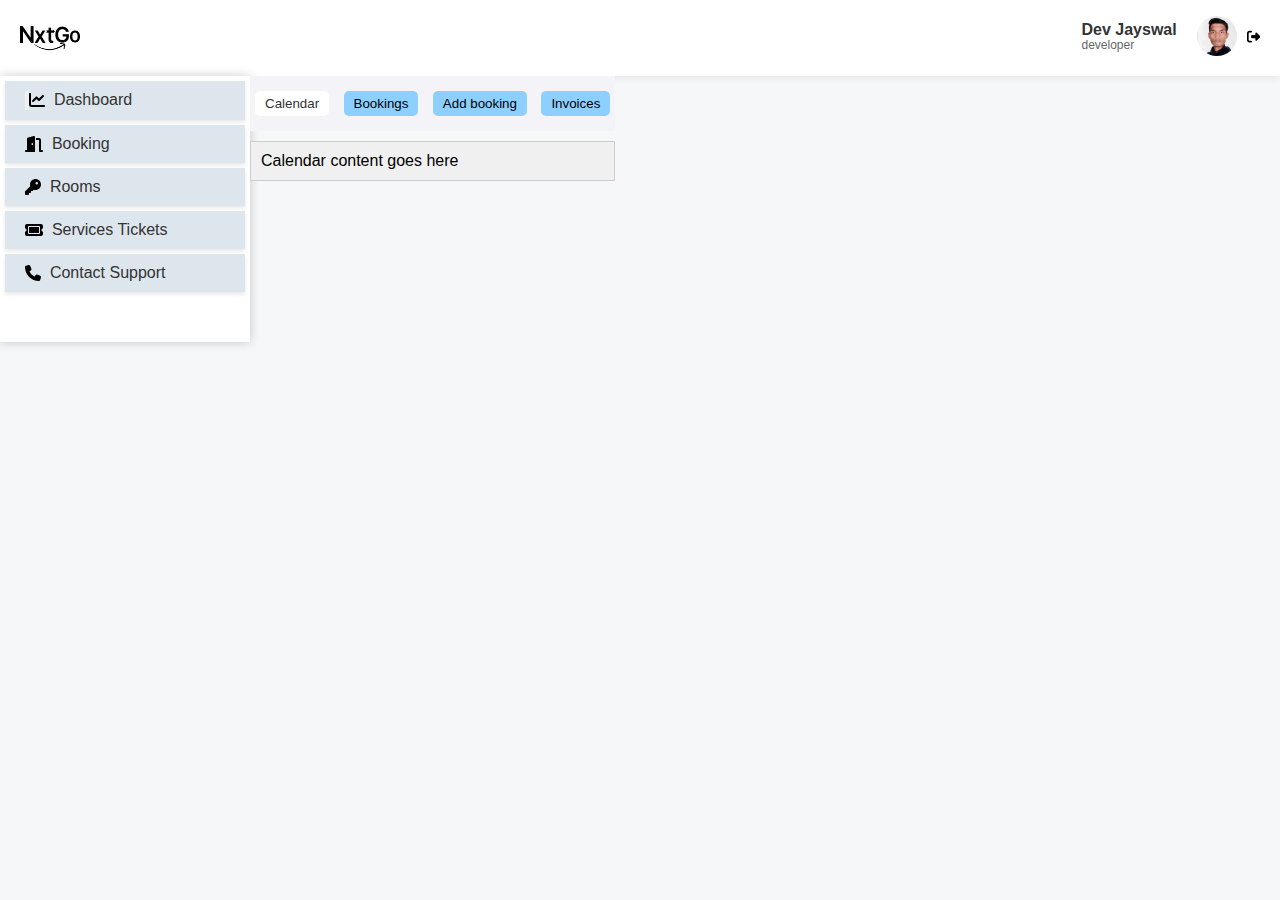
<file: panel_nextgo/panel_booking.html>
<!DOCTYPE html>
<html lang="en">
<head>
    <meta charset="UTF-8">
    <meta name="viewport" content="width=device-width, initial-scale=1.0">
    <title>Nextgo Panel</title>
    <link rel="stylesheet" href="./style/panel_booking.css">
</head>
<body>
      <!---this is for navbar-->
      <div class="navbar">
        <div class="left">
            <img src="./assets/Group 15621.png" alt="Logo" >
        </div>
        <div class="right">
            
            <div class="date-time">
                <span id="current-date"></span>
                <span id="current-time"></span>
            </div>
            <div class="user-info" style="line-height: 90%;">
                <span class="profile-name">Dev Jayswal</span>
                <br>
                <span class="profile-role">developer</span>
            </div>
            <div class="profile">
                <img src="./assets/1679103001088.jpeg" alt="Profile Picture">
            </div>

            <button class="logout-button">
                <svg xmlns="http://www.w3.org/2000/svg" height="1em" viewBox="0 0 512 512"><path d="M377.9 105.9L500.7 228.7c7.2 7.2 11.3 17.1 11.3 27.3s-4.1 20.1-11.3 27.3L377.9 406.1c-6.4 6.4-15 9.9-24 9.9c-18.7 0-33.9-15.2-33.9-33.9l0-62.1-128 0c-17.7 0-32-14.3-32-32l0-64c0-17.7 14.3-32 32-32l128 0 0-62.1c0-18.7 15.2-33.9 33.9-33.9c9 0 17.6 3.6 24 9.9zM160 96L96 96c-17.7 0-32 14.3-32 32l0 256c0 17.7 14.3 32 32 32l64 0c17.7 0 32 14.3 32 32s-14.3 32-32 32l-64 0c-53 0-96-43-96-96L0 128C0 75 43 32 96 32l64 0c17.7 0 32 14.3 32 32s-14.3 32-32 32z"/></svg>
            </button>
        </div>
    </div>

     

    <div class ="dashrow">
        
        <!---This is for left panel menu-->
        <div class="left-panel">
            <ul class="menu">
                <li class="Menu_items">
                    <a href="panel_dashboard.html">
                        <input class="but" type="button">
                        <svg xmlns="http://www.w3.org/2000/svg" height="1em" viewBox="0 0 512 512"> <path d="M64 64c0-17.7-14.3-32-32-32S0 46.3 0 64V400c0 44.2 35.8 80 80 80H480c17.7 0 32-14.3 32-32s-14.3-32-32-32H80c-8.8 0-16-7.2-16-16V64zm406.6 86.6c12.5-12.5 12.5-32.8 0-45.3s-32.8-12.5-45.3 0L320 210.7l-57.4-57.4c-12.5-12.5-32.8-12.5-45.3 0l-112 112c-12.5 12.5-12.5 32.8 0 45.3s32.8 12.5 45.3 0L240 221.3l57.4 57.4c12.5 12.5 32.8 12.5 45.3 0l128-128z"/></svg>
                        &nbsp Dashboard
                    </a>
                </li>
                <li class="Menu_items">
                    <a href="panel_booking.html">
                        <svg xmlns="http://www.w3.org/2000/svg" height="1em" viewBox="0 0 576 512"> <path d="M320 32c0-9.9-4.5-19.2-12.3-25.2S289.8-1.4 280.2 1l-179.9 45C79 51.3 64 70.5 64 92.5V448H32c-17.7 0-32 14.3-32 32s14.3 32 32 32H96 288h32V480 32zM256 256c0 17.7-10.7 32-24 32s-24-14.3-24-32s10.7-32 24-32s24 14.3 24 32zm96-128h96V480c0 17.7 14.3 32 32 32h64c17.7 0 32-14.3 32-32s-14.3-32-32-32H512V128c0-35.3-28.7-64-64-64H352v64z"/></svg>
                        &nbsp Booking
                    </a>
                </li>
                <li class="Menu_items">
                    <a href="panel_rooms.html">
                        <svg xmlns="http://www.w3.org/2000/svg" height="1em" viewBox="0 0 512 512"> <path d="M336 352c97.2 0 176-78.8 176-176S433.2 0 336 0S160 78.8 160 176c0 18.7 2.9 36.8 8.3 53.7L7 391c-4.5 4.5-7 10.6-7 17v80c0 13.3 10.7 24 24 24h80c13.3 0 24-10.7 24-24V448h40c13.3 0 24-10.7 24-24V384h40c6.4 0 12.5-2.5 17-7l33.3-33.3c16.9 5.4 35 8.3 53.7 8.3zM376 96a40 40 0 1 1 0 80 40 40 0 1 1 0-80z"/></svg>
                        &nbsp Rooms 
                    </a>
                </li>
                <li class="Menu_items">
                    <a href="panel_service_ticket.html">
                         <svg xmlns="http://www.w3.org/2000/svg" height="1em" viewBox="0 0 576 512"> <path d="M64 64C28.7 64 0 92.7 0 128v64c0 8.8 7.4 15.7 15.7 18.6C34.5 217.1 48 235 48 256s-13.5 38.9-32.3 45.4C7.4 304.3 0 311.2 0 320v64c0 35.3 28.7 64 64 64H512c35.3 0 64-28.7 64-64V320c0-8.8-7.4-15.7-15.7-18.6C541.5 294.9 528 277 528 256s13.5-38.9 32.3-45.4c8.3-2.9 15.7-9.8 15.7-18.6V128c0-35.3-28.7-64-64-64H64zm64 112l0 160c0 8.8 7.2 16 16 16H432c8.8 0 16-7.2 16-16V176c0-8.8-7.2-16-16-16H144c-8.8 0-16 7.2-16 16zM96 160c0-17.7 14.3-32 32-32H448c17.7 0 32 14.3 32 32V352c0 17.7-14.3 32-32 32H128c-17.7 0-32-14.3-32-32V160z"/></svg>
                         &nbsp Services Tickets
                    </a>
                </li>
                <li class="Menu_items">
                    <a href="panel_contact_support.html">
                         <svg xmlns="http://www.w3.org/2000/svg" height="1em" viewBox="0 0 512 512"> <path d="M164.9 24.6c-7.7-18.6-28-28.5-47.4-23.2l-88 24C12.1 30.2 0 46 0 64C0 311.4 200.6 512 448 512c18 0 33.8-12.1 38.6-29.5l24-88c5.3-19.4-4.6-39.7-23.2-47.4l-96-40c-16.3-6.8-35.2-2.1-46.3 11.6L304.7 368C234.3 334.7 177.3 277.7 144 207.3L193.3 167c13.7-11.2 18.4-30 11.6-46.3l-40-96z"/></svg>
                         &nbsp Contact Support
                    </a>
                </li>
            </ul>
        </div>
        <!---This is for right panel menu-->
        <div>
            <div id="abovepanel">
                <ul>
                    <button class="tab-button active" >Calendar</button>
                    <button class="tab-button">Bookings</button>
                    <button class="tab-button" >Add booking</button>
                    <button class="tab-button">Invoices</button>
                </ul>
            </div>
            
            <div id="content">
                <div class="tab-content active" data-tab="Calendar">
                    Calendar content goes here
                </div>
                <div class="tab-content" data-tab="Bookings">
                   <div>
                    <div id = subtabbutton>
                        <button class="subtab-button active">details</button>
                        <button class = "subtab-button">client</button>
                    </div>
                    <div id = "subcontent">
                        <div class="subtab-content active" data-tab="details">
                            details content under booking section
                        </div>
    
                        <div class="subtab-content" data-tab="client">
                            client content under booking section
                        </div>
                    </div>
                   </div>

                </div>
                <div class="tab-content" data-tab="Add booking">
                    Add booking content goes here
                </div>
                <div class="tab-content" data-tab="Invoices">
                    Invoices content goes here
                </div>
            </div>


            
        </div>
        
    </div>
    

<script src="./js/panel_booking.js"></script>
</body>
</html>
</file>
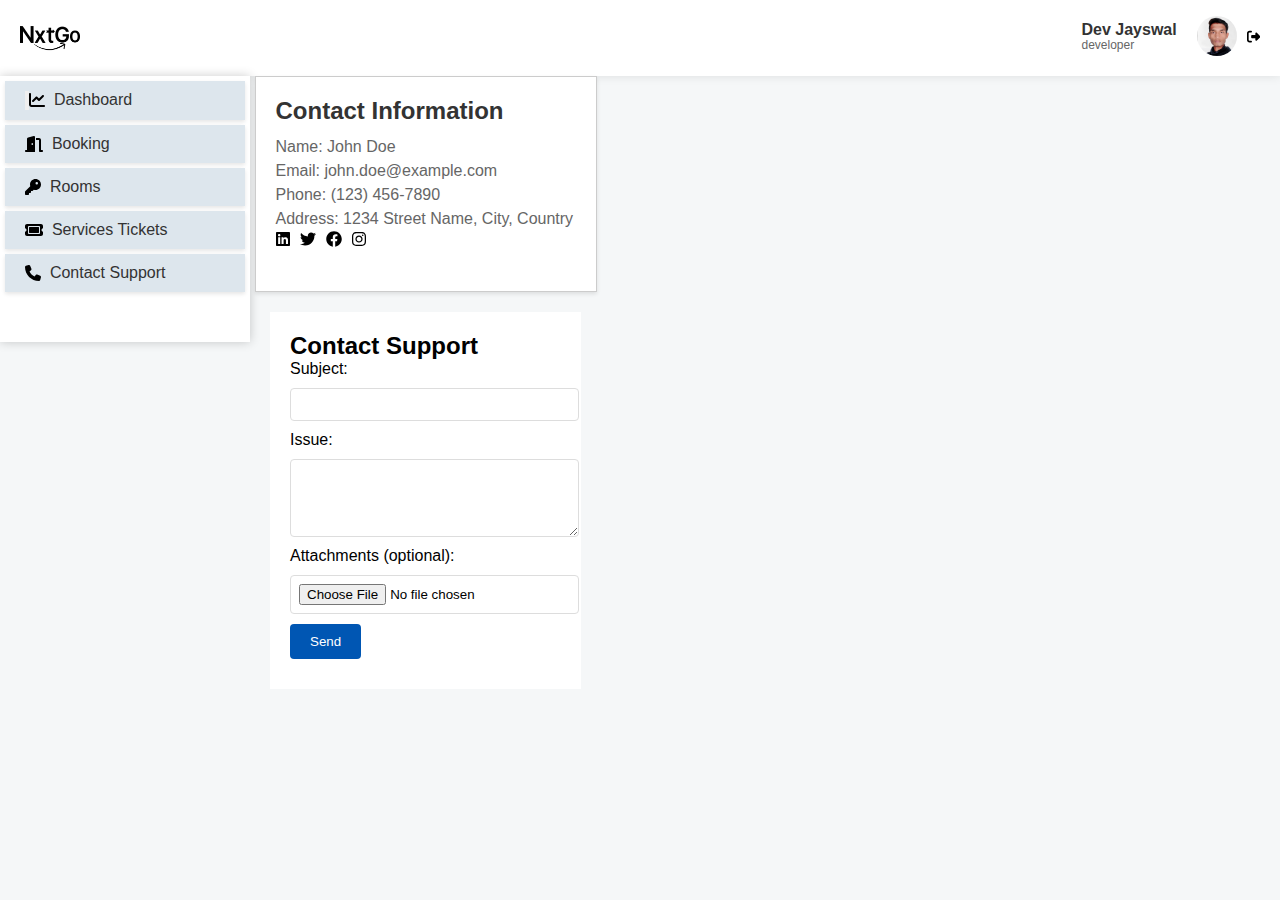
<file: panel_nextgo/panel_contact_support.html>
<!DOCTYPE html>
<html lang="en">
<head>
    <meta charset="UTF-8">
    <meta name="viewport" content="width=device-width, initial-scale=1.0">
    <title>Nextgo Panel</title>
    <link rel="stylesheet" href="./style/panel_contact_support.css">
</head>
<body>
      <!---this is for navbar-->
      <div class="navbar">
        <div class="left">
            <img src="./assets/Group 15621.png" alt="Logo" >
        </div>
        <div class="right">
            
            <div class="date-time">
                <span id="current-date"></span>
                <span id="current-time"></span>
            </div>
            <div class="user-info" style="line-height: 90%;">
                <span class="profile-name">Dev Jayswal</span>
                <br>
                <span class="profile-role">developer</span>
            </div>
            <div class="profile">
                <img src="./assets/1679103001088.jpeg" alt="Profile Picture">
            </div>

            <button class="logout-button">
                <svg xmlns="http://www.w3.org/2000/svg" height="1em" viewBox="0 0 512 512"><path d="M377.9 105.9L500.7 228.7c7.2 7.2 11.3 17.1 11.3 27.3s-4.1 20.1-11.3 27.3L377.9 406.1c-6.4 6.4-15 9.9-24 9.9c-18.7 0-33.9-15.2-33.9-33.9l0-62.1-128 0c-17.7 0-32-14.3-32-32l0-64c0-17.7 14.3-32 32-32l128 0 0-62.1c0-18.7 15.2-33.9 33.9-33.9c9 0 17.6 3.6 24 9.9zM160 96L96 96c-17.7 0-32 14.3-32 32l0 256c0 17.7 14.3 32 32 32l64 0c17.7 0 32 14.3 32 32s-14.3 32-32 32l-64 0c-53 0-96-43-96-96L0 128C0 75 43 32 96 32l64 0c17.7 0 32 14.3 32 32s-14.3 32-32 32z"/></svg>
            </button>
        </div>
        </div>

     

    <div class ="dashrow">
        
        <!---This is for left panel menu-->
        <div class="left-panel">
            <ul class="menu">
                <li class="Menu_items">
                    <a href="panel_dashboard.html">
                        <input class="but" type="button">
                        <svg xmlns="http://www.w3.org/2000/svg" height="1em" viewBox="0 0 512 512"> <path d="M64 64c0-17.7-14.3-32-32-32S0 46.3 0 64V400c0 44.2 35.8 80 80 80H480c17.7 0 32-14.3 32-32s-14.3-32-32-32H80c-8.8 0-16-7.2-16-16V64zm406.6 86.6c12.5-12.5 12.5-32.8 0-45.3s-32.8-12.5-45.3 0L320 210.7l-57.4-57.4c-12.5-12.5-32.8-12.5-45.3 0l-112 112c-12.5 12.5-12.5 32.8 0 45.3s32.8 12.5 45.3 0L240 221.3l57.4 57.4c12.5 12.5 32.8 12.5 45.3 0l128-128z"/></svg>
                        &nbsp Dashboard
                    </a>
                </li>
                <li class="Menu_items">
                    <a href="panel_booking.html">
                        <svg xmlns="http://www.w3.org/2000/svg" height="1em" viewBox="0 0 576 512"> <path d="M320 32c0-9.9-4.5-19.2-12.3-25.2S289.8-1.4 280.2 1l-179.9 45C79 51.3 64 70.5 64 92.5V448H32c-17.7 0-32 14.3-32 32s14.3 32 32 32H96 288h32V480 32zM256 256c0 17.7-10.7 32-24 32s-24-14.3-24-32s10.7-32 24-32s24 14.3 24 32zm96-128h96V480c0 17.7 14.3 32 32 32h64c17.7 0 32-14.3 32-32s-14.3-32-32-32H512V128c0-35.3-28.7-64-64-64H352v64z"/></svg>
                        &nbsp Booking
                    </a>
                </li>
                <li class="Menu_items">
                    <a href="panel_rooms.html">
                        <svg xmlns="http://www.w3.org/2000/svg" height="1em" viewBox="0 0 512 512"> <path d="M336 352c97.2 0 176-78.8 176-176S433.2 0 336 0S160 78.8 160 176c0 18.7 2.9 36.8 8.3 53.7L7 391c-4.5 4.5-7 10.6-7 17v80c0 13.3 10.7 24 24 24h80c13.3 0 24-10.7 24-24V448h40c13.3 0 24-10.7 24-24V384h40c6.4 0 12.5-2.5 17-7l33.3-33.3c16.9 5.4 35 8.3 53.7 8.3zM376 96a40 40 0 1 1 0 80 40 40 0 1 1 0-80z"/></svg>
                        &nbsp Rooms 
                    </a>
                </li>
                <li class="Menu_items">
                    <a href="panel_service_ticket.html">
                         <svg xmlns="http://www.w3.org/2000/svg" height="1em" viewBox="0 0 576 512"> <path d="M64 64C28.7 64 0 92.7 0 128v64c0 8.8 7.4 15.7 15.7 18.6C34.5 217.1 48 235 48 256s-13.5 38.9-32.3 45.4C7.4 304.3 0 311.2 0 320v64c0 35.3 28.7 64 64 64H512c35.3 0 64-28.7 64-64V320c0-8.8-7.4-15.7-15.7-18.6C541.5 294.9 528 277 528 256s13.5-38.9 32.3-45.4c8.3-2.9 15.7-9.8 15.7-18.6V128c0-35.3-28.7-64-64-64H64zm64 112l0 160c0 8.8 7.2 16 16 16H432c8.8 0 16-7.2 16-16V176c0-8.8-7.2-16-16-16H144c-8.8 0-16 7.2-16 16zM96 160c0-17.7 14.3-32 32-32H448c17.7 0 32 14.3 32 32V352c0 17.7-14.3 32-32 32H128c-17.7 0-32-14.3-32-32V160z"/></svg>
                         &nbsp Services Tickets
                    </a>
                </li>
                <li class="Menu_items">
                    <a href="panel_contact_support.html">
                         <svg xmlns="http://www.w3.org/2000/svg" height="1em" viewBox="0 0 512 512"> <path d="M164.9 24.6c-7.7-18.6-28-28.5-47.4-23.2l-88 24C12.1 30.2 0 46 0 64C0 311.4 200.6 512 448 512c18 0 33.8-12.1 38.6-29.5l24-88c5.3-19.4-4.6-39.7-23.2-47.4l-96-40c-16.3-6.8-35.2-2.1-46.3 11.6L304.7 368C234.3 334.7 177.3 277.7 144 207.3L193.3 167c13.7-11.2 18.4-30 11.6-46.3l-40-96z"/></svg>
                         &nbsp Contact Support
                    </a>
                </li>
            </ul>
        </div>

        <div>
            <div class="contact-information-box">
                <h2>Contact Information</h2>
                <p>Name: John Doe</p>
                <p>Email: john.doe@example.com</p>
                <p>Phone: (123) 456-7890</p>
                <p>Address: 1234 Street Name, City, Country</p>
             
                <!-- Add more contact fields as needed -->
                <div class="social-media-icons">
                    <a href="your_facebook_profile_url" target="_blank"><svg xmlns="http://www.w3.org/2000/svg" height="1em" viewBox="0 0 448 512"><!--! Font Awesome Free 6.4.2 by @fontawesome - https://fontawesome.com License - https://fontawesome.com/license (Commercial License) Copyright 2023 Fonticons, Inc. --><path d="M416 32H31.9C14.3 32 0 46.5 0 64.3v383.4C0 465.5 14.3 480 31.9 480H416c17.6 0 32-14.5 32-32.3V64.3c0-17.8-14.4-32.3-32-32.3zM135.4 416H69V202.2h66.5V416zm-33.2-243c-21.3 0-38.5-17.3-38.5-38.5S80.9 96 102.2 96c21.2 0 38.5 17.3 38.5 38.5 0 21.3-17.2 38.5-38.5 38.5zm282.1 243h-66.4V312c0-24.8-.5-56.7-34.5-56.7-34.6 0-39.9 27-39.9 54.9V416h-66.4V202.2h63.7v29.2h.9c8.9-16.8 30.6-34.5 62.9-34.5 67.2 0 79.7 44.3 79.7 101.9V416z"/></svg></a>
                    <a href="your_twitter_profile_url" target="_blank"><svg xmlns="http://www.w3.org/2000/svg" height="1em" viewBox="0 0 512 512"><!--! Font Awesome Free 6.4.2 by @fontawesome - https://fontawesome.com License - https://fontawesome.com/license (Commercial License) Copyright 2023 Fonticons, Inc. --><path d="M459.37 151.716c.325 4.548.325 9.097.325 13.645 0 138.72-105.583 298.558-298.558 298.558-59.452 0-114.68-17.219-161.137-47.106 8.447.974 16.568 1.299 25.34 1.299 49.055 0 94.213-16.568 130.274-44.832-46.132-.975-84.792-31.188-98.112-72.772 6.498.974 12.995 1.624 19.818 1.624 9.421 0 18.843-1.3 27.614-3.573-48.081-9.747-84.143-51.98-84.143-102.985v-1.299c13.969 7.797 30.214 12.67 47.431 13.319-28.264-18.843-46.781-51.005-46.781-87.391 0-19.492 5.197-37.36 14.294-52.954 51.655 63.675 129.3 105.258 216.365 109.807-1.624-7.797-2.599-15.918-2.599-24.04 0-57.828 46.782-104.934 104.934-104.934 30.213 0 57.502 12.67 76.67 33.137 23.715-4.548 46.456-13.32 66.599-25.34-7.798 24.366-24.366 44.833-46.132 57.827 21.117-2.273 41.584-8.122 60.426-16.243-14.292 20.791-32.161 39.308-52.628 54.253z"/></svg></a>
                    <a href="your_linkedin_profile_url" target="_blank"><svg xmlns="http://www.w3.org/2000/svg" height="1em" viewBox="0 0 512 512"><!--! Font Awesome Free 6.4.2 by @fontawesome - https://fontawesome.com License - https://fontawesome.com/license (Commercial License) Copyright 2023 Fonticons, Inc. --><path d="M504 256C504 119 393 8 256 8S8 119 8 256c0 123.78 90.69 226.38 209.25 245V327.69h-63V256h63v-54.64c0-62.15 37-96.48 93.67-96.48 27.14 0 55.52 4.84 55.52 4.84v61h-31.28c-30.8 0-40.41 19.12-40.41 38.73V256h68.78l-11 71.69h-57.78V501C413.31 482.38 504 379.78 504 256z"/></svg></a>
                    <a href="insta_gram_url" taget = "blank"><svg xmlns="http://www.w3.org/2000/svg" height="1em" viewBox="0 0 448 512"><!--! Font Awesome Free 6.4.2 by @fontawesome - https://fontawesome.com License - https://fontawesome.com/license (Commercial License) Copyright 2023 Fonticons, Inc. --><path d="M224.1 141c-63.6 0-114.9 51.3-114.9 114.9s51.3 114.9 114.9 114.9S339 319.5 339 255.9 287.7 141 224.1 141zm0 189.6c-41.1 0-74.7-33.5-74.7-74.7s33.5-74.7 74.7-74.7 74.7 33.5 74.7 74.7-33.6 74.7-74.7 74.7zm146.4-194.3c0 14.9-12 26.8-26.8 26.8-14.9 0-26.8-12-26.8-26.8s12-26.8 26.8-26.8 26.8 12 26.8 26.8zm76.1 27.2c-1.7-35.9-9.9-67.7-36.2-93.9-26.2-26.2-58-34.4-93.9-36.2-37-2.1-147.9-2.1-184.9 0-35.8 1.7-67.6 9.9-93.9 36.1s-34.4 58-36.2 93.9c-2.1 37-2.1 147.9 0 184.9 1.7 35.9 9.9 67.7 36.2 93.9s58 34.4 93.9 36.2c37 2.1 147.9 2.1 184.9 0 35.9-1.7 67.7-9.9 93.9-36.2 26.2-26.2 34.4-58 36.2-93.9 2.1-37 2.1-147.8 0-184.8zM398.8 388c-7.8 19.6-22.9 34.7-42.6 42.6-29.5 11.7-99.5 9-132.1 9s-102.7 2.6-132.1-9c-19.6-7.8-34.7-22.9-42.6-42.6-11.7-29.5-9-99.5-9-132.1s-2.6-102.7 9-132.1c7.8-19.6 22.9-34.7 42.6-42.6 29.5-11.7 99.5-9 132.1-9s102.7-2.6 132.1 9c19.6 7.8 34.7 22.9 42.6 42.6 11.7 29.5 9 99.5 9 132.1s2.7 102.7-9 132.1z"/></svg></a>
                    <!-- Add more social media links as needed -->
                </div>
            </div>
            <!-- Social Media Links -->
           

        <div class="contact-support-form">
            <h2>Contact Support</h2>
            <form action="/submit_support_request" method="post" enctype="multipart/form-data">
                <label for="subject">Subject:</label>
                <input type="text" id="subject" name="subject" required>
    
                <label for="issue">Issue:</label>
                <textarea id="issue" name="issue" rows="4" required></textarea>
    
                <label for="attachments">Attachments (optional):</label>
                <input type="file" id="attachments" name="attachments" accept="image/*">
    
                <button type="submit">Send</button>
            </form>
        </div>
    </div>

    </div>

<script src="./js/panel_contact_support.js"></script>
</body>
</html>
</file>
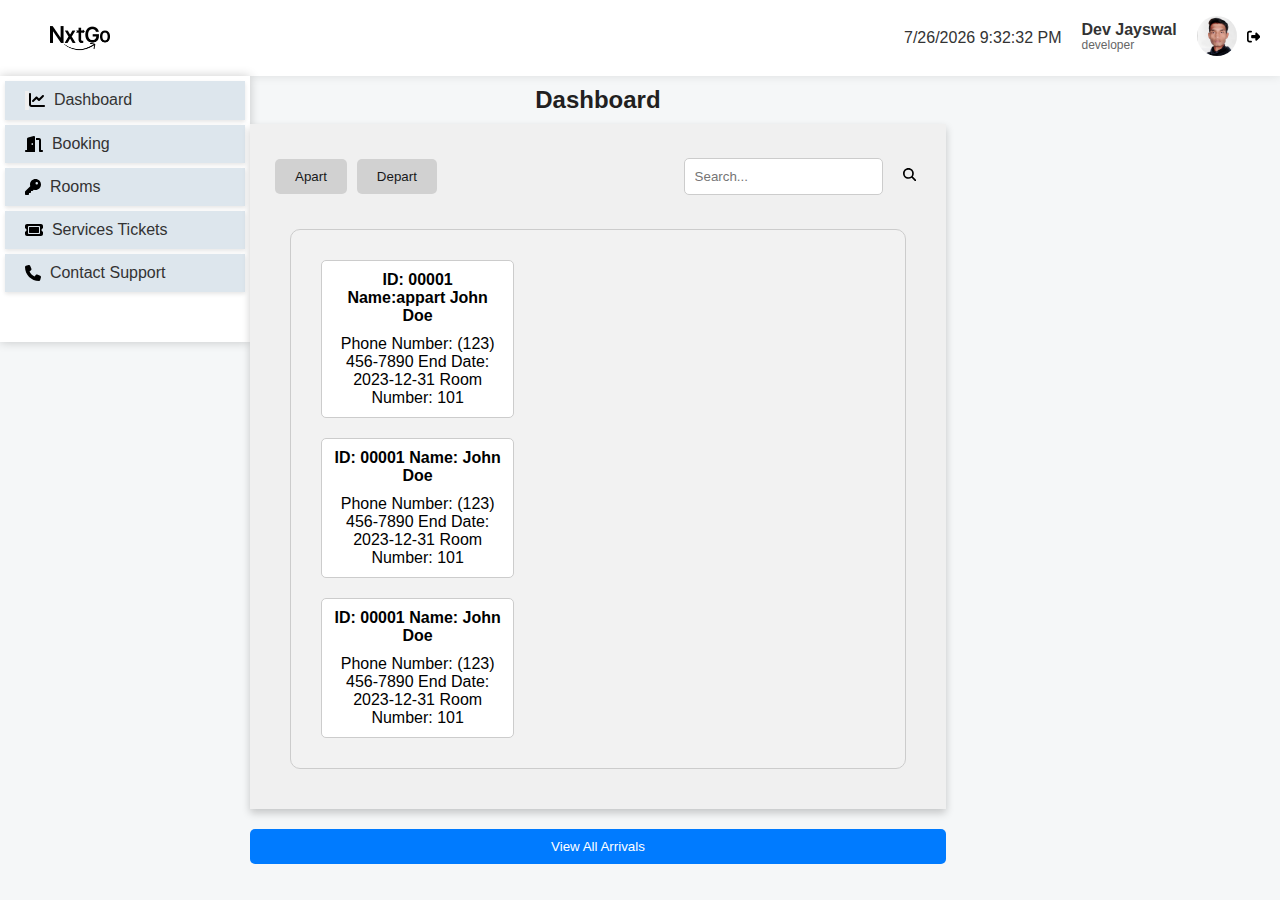
<file: panel_nextgo/panel_dashboard.html>
<!DOCTYPE html>
<html lang="en">
<head>
    <meta charset="UTF-8">
    <meta name="viewport" content="width=device-width, initial-scale=1.0">
    <title>Nextgo Panel</title>
    <link rel="stylesheet" href="./style/panel_dashboard.css">
</head>
<body>
    
          <!---this is for navbar-->
          <div class="navbar">
            <div class="left">
                <img src="./assets/Group 15621.png" alt="Logo" >
            </div>
            <div class="right">
                
                <div class="date-time">
                    <span id="current-date"></span>
                    <span id="current-time"></span>
                </div>
                <div class="user-info" style="line-height: 90%;">
                    <span class="profile-name">Dev Jayswal</span>
                    <br>
                    <span class="profile-role">developer</span>
                </div>
                <div class="profile">
                    <img src="./assets/1679103001088.jpeg" alt="Profile Picture">
                </div>
    
                <button class="logout-button">
                    <svg xmlns="http://www.w3.org/2000/svg" height="1em" viewBox="0 0 512 512"><path d="M377.9 105.9L500.7 228.7c7.2 7.2 11.3 17.1 11.3 27.3s-4.1 20.1-11.3 27.3L377.9 406.1c-6.4 6.4-15 9.9-24 9.9c-18.7 0-33.9-15.2-33.9-33.9l0-62.1-128 0c-17.7 0-32-14.3-32-32l0-64c0-17.7 14.3-32 32-32l128 0 0-62.1c0-18.7 15.2-33.9 33.9-33.9c9 0 17.6 3.6 24 9.9zM160 96L96 96c-17.7 0-32 14.3-32 32l0 256c0 17.7 14.3 32 32 32l64 0c17.7 0 32 14.3 32 32s-14.3 32-32 32l-64 0c-53 0-96-43-96-96L0 128C0 75 43 32 96 32l64 0c17.7 0 32 14.3 32 32s-14.3 32-32 32z"/></svg>
                </button>
            </div>
            </div>

     

    <div class ="dashrow">
        
        <!---This is for left panel menu-->
        <div class="left-panel">
            <ul class="menu">
                <li class="Menu_items">
                    <a href="panel_dashboard.html">
                        <input class="but" type="button">
                        <svg xmlns="http://www.w3.org/2000/svg" height="1em" viewBox="0 0 512 512"> <path d="M64 64c0-17.7-14.3-32-32-32S0 46.3 0 64V400c0 44.2 35.8 80 80 80H480c17.7 0 32-14.3 32-32s-14.3-32-32-32H80c-8.8 0-16-7.2-16-16V64zm406.6 86.6c12.5-12.5 12.5-32.8 0-45.3s-32.8-12.5-45.3 0L320 210.7l-57.4-57.4c-12.5-12.5-32.8-12.5-45.3 0l-112 112c-12.5 12.5-12.5 32.8 0 45.3s32.8 12.5 45.3 0L240 221.3l57.4 57.4c12.5 12.5 32.8 12.5 45.3 0l128-128z"/></svg>
                        &nbsp Dashboard
                    </a>
                </li>
                <li class="Menu_items">
                    <a href="panel_booking.html">
                        <svg xmlns="http://www.w3.org/2000/svg" height="1em" viewBox="0 0 576 512"> <path d="M320 32c0-9.9-4.5-19.2-12.3-25.2S289.8-1.4 280.2 1l-179.9 45C79 51.3 64 70.5 64 92.5V448H32c-17.7 0-32 14.3-32 32s14.3 32 32 32H96 288h32V480 32zM256 256c0 17.7-10.7 32-24 32s-24-14.3-24-32s10.7-32 24-32s24 14.3 24 32zm96-128h96V480c0 17.7 14.3 32 32 32h64c17.7 0 32-14.3 32-32s-14.3-32-32-32H512V128c0-35.3-28.7-64-64-64H352v64z"/></svg>
                        &nbsp Booking
                    </a>
                </li>
                <li class="Menu_items">
                    <a href="panel_rooms.html">
                        <svg xmlns="http://www.w3.org/2000/svg" height="1em" viewBox="0 0 512 512"> <path d="M336 352c97.2 0 176-78.8 176-176S433.2 0 336 0S160 78.8 160 176c0 18.7 2.9 36.8 8.3 53.7L7 391c-4.5 4.5-7 10.6-7 17v80c0 13.3 10.7 24 24 24h80c13.3 0 24-10.7 24-24V448h40c13.3 0 24-10.7 24-24V384h40c6.4 0 12.5-2.5 17-7l33.3-33.3c16.9 5.4 35 8.3 53.7 8.3zM376 96a40 40 0 1 1 0 80 40 40 0 1 1 0-80z"/></svg>
                        &nbsp Rooms 
                    </a>
                </li>
                <li class="Menu_items">
                    <a href="panel_service_ticket.html">
                         <svg xmlns="http://www.w3.org/2000/svg" height="1em" viewBox="0 0 576 512"> <path d="M64 64C28.7 64 0 92.7 0 128v64c0 8.8 7.4 15.7 15.7 18.6C34.5 217.1 48 235 48 256s-13.5 38.9-32.3 45.4C7.4 304.3 0 311.2 0 320v64c0 35.3 28.7 64 64 64H512c35.3 0 64-28.7 64-64V320c0-8.8-7.4-15.7-15.7-18.6C541.5 294.9 528 277 528 256s13.5-38.9 32.3-45.4c8.3-2.9 15.7-9.8 15.7-18.6V128c0-35.3-28.7-64-64-64H64zm64 112l0 160c0 8.8 7.2 16 16 16H432c8.8 0 16-7.2 16-16V176c0-8.8-7.2-16-16-16H144c-8.8 0-16 7.2-16 16zM96 160c0-17.7 14.3-32 32-32H448c17.7 0 32 14.3 32 32V352c0 17.7-14.3 32-32 32H128c-17.7 0-32-14.3-32-32V160z"/></svg>
                         &nbsp Services Tickets
                    </a>
                </li>
                <li class="Menu_items">
                    <a href="panel_contact_support.html">
                         <svg xmlns="http://www.w3.org/2000/svg" height="1em" viewBox="0 0 512 512"> <path d="M164.9 24.6c-7.7-18.6-28-28.5-47.4-23.2l-88 24C12.1 30.2 0 46 0 64C0 311.4 200.6 512 448 512c18 0 33.8-12.1 38.6-29.5l24-88c5.3-19.4-4.6-39.7-23.2-47.4l-96-40c-16.3-6.8-35.2-2.1-46.3 11.6L304.7 368C234.3 334.7 177.3 277.7 144 207.3L193.3 167c13.7-11.2 18.4-30 11.6-46.3l-40-96z"/></svg>
                         &nbsp Contact Support
                    </a>
                </li>
            </ul>
        </div>

        <!---This is for right panel menu-->
        <div class="DASHBOARD">

            <h2 class="dashboardtext">Dashboard</h2>
            <div class="window-box-arriv">
                
                <div class="header">
                    <div class="options">
                        <button class="bbutton" id="apartButton" type="button">Apart</button>
                        <button class="bbutton" id="departButton" type="button">Depart</button>
                    </div>
                    <div class="search-box">
                        <input type="text" placeholder="Search...">
                        <button class="search-button"><svg xmlns="http://www.w3.org/2000/svg" height="1em" viewBox="0 0 512 512"> <path d="M416 208c0 45.9-14.9 88.3-40 122.7L502.6 457.4c12.5 12.5 12.5 32.8 0 45.3s-32.8 12.5-45.3 0L330.7 376c-34.4 25.2-76.8 40-122.7 40C93.1 416 0 322.9 0 208S93.1 0 208 0S416 93.1 416 208zM208 352a144 144 0 1 0 0-288 144 144 0 1 0 0 288z"/></svg></button>
                    </div>
                </div>
                <div id="apartBooking" class="booking-section" >
                    
                    <div class="sub-box">
                        <div class="sub-box-header">
                            <span>ID: 00001</span>
                            <span>Name:appart John Doe</span>
                        </div>
                        <div class="sub-box-content">
                            <span>Phone Number: (123) 456-7890</span>
                            <span>End Date: 2023-12-31</span>
                            <span>Room Number: 101</span>
                        </div>
                    </div>
                    <div class="sub-box">
                        <div class="sub-box-header">
                            <span>ID: 00001</span>
                            <span>Name: John Doe</span>
                        </div>
                        <div class="sub-box-content">
                            <span>Phone Number: (123) 456-7890</span>
                            <span>End Date: 2023-12-31</span>
                            <span>Room Number: 101</span>
                        </div>
                    </div>
                    <div class="sub-box">
                        <div class="sub-box-header">
                            <span>ID: 00001</span>
                            <span>Name: John Doe</span>
                        </div>
                        <div class="sub-box-content">
                            <span>Phone Number: (123) 456-7890</span>
                            <span>End Date: 2023-12-31</span>
                            <span>Room Number: 101</span>
                        </div>
                    </div>





                </div>

                <div id="departBooking" class="booking-section" >
                    
                    <div class="sub-box">
                        <div class="sub-box-header">
                            <span>ID: 00001</span>
                            <span>Name:deppart John Doe</span>
                        </div>
                        <div class="sub-box-content">
                            <span>Phone Number: (123) 456-7890</span>
                            <span>End Date: 2023-12-31</span>
                            <span>Room Number: 101</span>
                        </div>
                    </div>
  
                    <div class="sub-box">
                        <div class="sub-box-header">
                            <span>ID: 00001</span> <br>
                            <span>Name: John Doe</span> <br>
                        </div>
                        <div class="sub-box-content">
                            <span>Phone Number: (123) 456-7890</span> <br>
                            <span>End Date: 2023-12-31</span> <br>
                            <span>Room Number: 101</span> <br>
                        </div>
                    </div>
                    <div class="sub-box">
                        <div class="sub-box-header">
                            <span>ID: 00001</span> <br>
                            <span>Name: John Doe</span> <br>
                        </div>
                        <div class="sub-box-content">
                            <span>Phone Number: (123) 456-7890</span> <br>
                            <span>End Date: 2023-12-31</span> <br>
                            <span>Room Number: 101</span> <br>
                        </div>
                    </div>
                </div>


            </div>
                <button class="view-all-button">View All Arrivals</button>
            </div>
        </div>

    </div>


</div>

<script src="./js/panel_dashboard.js"></script>    
</body>
</html>
</file>
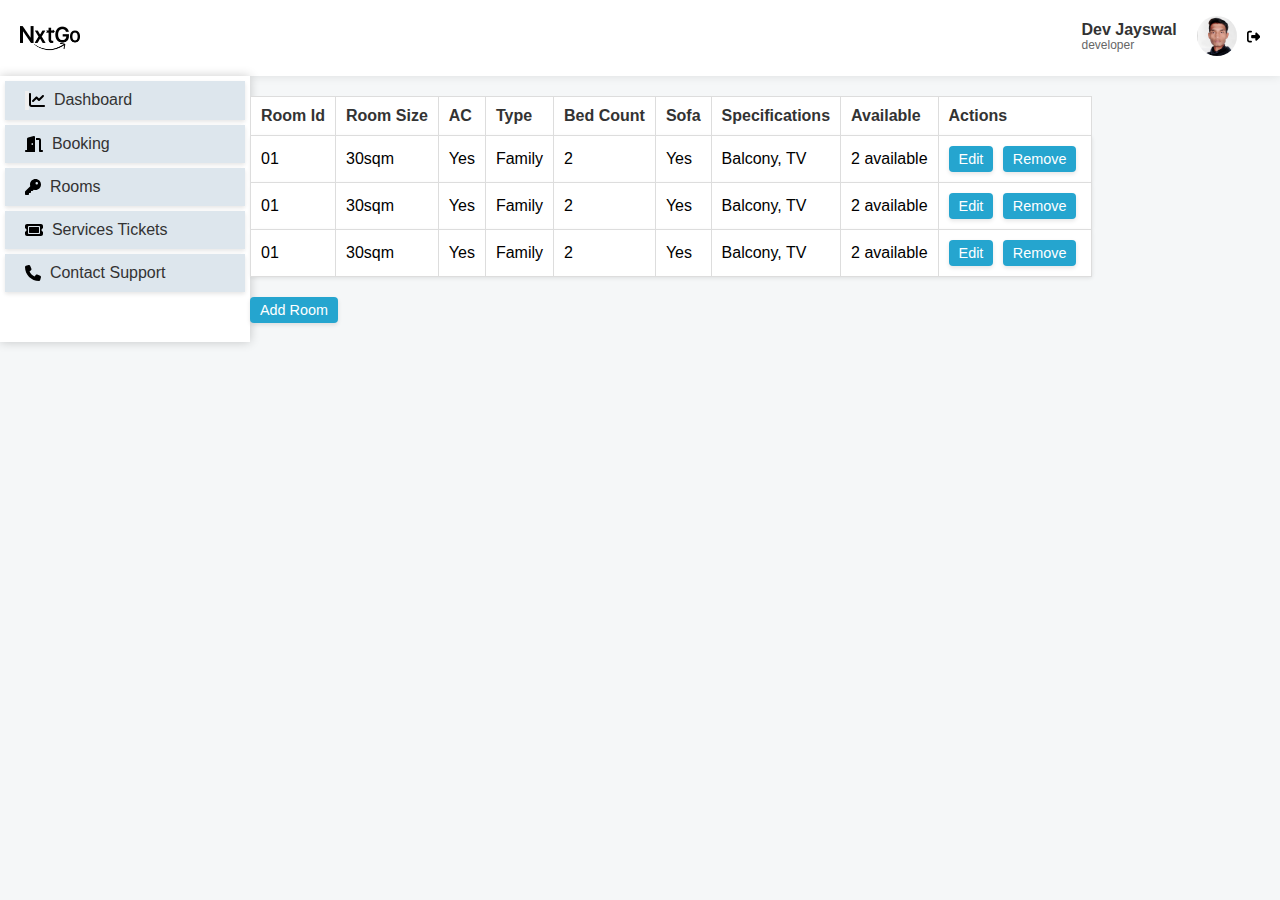
<file: panel_nextgo/panel_rooms.html>
<!DOCTYPE html>
<html lang="en">
<head>
    <meta charset="UTF-8">
    <meta name="viewport" content="width=device-width, initial-scale=1.0">
    <title>Nextgo Panel</title>
    <link rel="stylesheet" href="./style/panel_rooms.css">
</head>
<body>
      <!---this is for navbar-->
      <div class="navbar">
        <div class="left">
            <img src="./assets/Group 15621.png" alt="Logo" >
        </div>
        <div class="right">
            
            <div class="date-time">
                <span id="current-date"></span>
                <span id="current-time"></span>
            </div>
            <div class="user-info" style="line-height: 90%;">
                <span class="profile-name">Dev Jayswal</span>
                <br>
                <span class="profile-role">developer</span>
            </div>
            <div class="profile">
                <img src="./assets/1679103001088.jpeg" alt="Profile Picture">
            </div>

            <button class="logout-button">
                <svg xmlns="http://www.w3.org/2000/svg" height="1em" viewBox="0 0 512 512"><path d="M377.9 105.9L500.7 228.7c7.2 7.2 11.3 17.1 11.3 27.3s-4.1 20.1-11.3 27.3L377.9 406.1c-6.4 6.4-15 9.9-24 9.9c-18.7 0-33.9-15.2-33.9-33.9l0-62.1-128 0c-17.7 0-32-14.3-32-32l0-64c0-17.7 14.3-32 32-32l128 0 0-62.1c0-18.7 15.2-33.9 33.9-33.9c9 0 17.6 3.6 24 9.9zM160 96L96 96c-17.7 0-32 14.3-32 32l0 256c0 17.7 14.3 32 32 32l64 0c17.7 0 32 14.3 32 32s-14.3 32-32 32l-64 0c-53 0-96-43-96-96L0 128C0 75 43 32 96 32l64 0c17.7 0 32 14.3 32 32s-14.3 32-32 32z"/></svg>
            </button>
        </div>
    </div>

     

    <div class ="dashrow">
        
        <!---This is for left panel menu-->
        <div class="left-panel">
            <ul class="menu">
                <li class="Menu_items">
                    <a href="panel_dashboard.html">
                        <input class="but" type="button">
                        <svg xmlns="http://www.w3.org/2000/svg" height="1em" viewBox="0 0 512 512"> <path d="M64 64c0-17.7-14.3-32-32-32S0 46.3 0 64V400c0 44.2 35.8 80 80 80H480c17.7 0 32-14.3 32-32s-14.3-32-32-32H80c-8.8 0-16-7.2-16-16V64zm406.6 86.6c12.5-12.5 12.5-32.8 0-45.3s-32.8-12.5-45.3 0L320 210.7l-57.4-57.4c-12.5-12.5-32.8-12.5-45.3 0l-112 112c-12.5 12.5-12.5 32.8 0 45.3s32.8 12.5 45.3 0L240 221.3l57.4 57.4c12.5 12.5 32.8 12.5 45.3 0l128-128z"/></svg>
                        &nbsp Dashboard
                    </a>
                </li>
                <li class="Menu_items">
                    <a href="panel_booking.html">
                        <svg xmlns="http://www.w3.org/2000/svg" height="1em" viewBox="0 0 576 512"> <path d="M320 32c0-9.9-4.5-19.2-12.3-25.2S289.8-1.4 280.2 1l-179.9 45C79 51.3 64 70.5 64 92.5V448H32c-17.7 0-32 14.3-32 32s14.3 32 32 32H96 288h32V480 32zM256 256c0 17.7-10.7 32-24 32s-24-14.3-24-32s10.7-32 24-32s24 14.3 24 32zm96-128h96V480c0 17.7 14.3 32 32 32h64c17.7 0 32-14.3 32-32s-14.3-32-32-32H512V128c0-35.3-28.7-64-64-64H352v64z"/></svg>
                        &nbsp Booking
                    </a>
                </li>
                <li class="Menu_items">
                    <a href="panel_rooms.html">
                        <svg xmlns="http://www.w3.org/2000/svg" height="1em" viewBox="0 0 512 512"> <path d="M336 352c97.2 0 176-78.8 176-176S433.2 0 336 0S160 78.8 160 176c0 18.7 2.9 36.8 8.3 53.7L7 391c-4.5 4.5-7 10.6-7 17v80c0 13.3 10.7 24 24 24h80c13.3 0 24-10.7 24-24V448h40c13.3 0 24-10.7 24-24V384h40c6.4 0 12.5-2.5 17-7l33.3-33.3c16.9 5.4 35 8.3 53.7 8.3zM376 96a40 40 0 1 1 0 80 40 40 0 1 1 0-80z"/></svg>
                        &nbsp Rooms 
                    </a>
                </li>
                <li class="Menu_items">
                    <a href="panel_service_ticket.html">
                         <svg xmlns="http://www.w3.org/2000/svg" height="1em" viewBox="0 0 576 512"> <path d="M64 64C28.7 64 0 92.7 0 128v64c0 8.8 7.4 15.7 15.7 18.6C34.5 217.1 48 235 48 256s-13.5 38.9-32.3 45.4C7.4 304.3 0 311.2 0 320v64c0 35.3 28.7 64 64 64H512c35.3 0 64-28.7 64-64V320c0-8.8-7.4-15.7-15.7-18.6C541.5 294.9 528 277 528 256s13.5-38.9 32.3-45.4c8.3-2.9 15.7-9.8 15.7-18.6V128c0-35.3-28.7-64-64-64H64zm64 112l0 160c0 8.8 7.2 16 16 16H432c8.8 0 16-7.2 16-16V176c0-8.8-7.2-16-16-16H144c-8.8 0-16 7.2-16 16zM96 160c0-17.7 14.3-32 32-32H448c17.7 0 32 14.3 32 32V352c0 17.7-14.3 32-32 32H128c-17.7 0-32-14.3-32-32V160z"/></svg>
                         &nbsp Services Tickets
                    </a>
                </li>
                <li class="Menu_items">
                    <a href="panel_contact_support.html">
                         <svg xmlns="http://www.w3.org/2000/svg" height="1em" viewBox="0 0 512 512"> <path d="M164.9 24.6c-7.7-18.6-28-28.5-47.4-23.2l-88 24C12.1 30.2 0 46 0 64C0 311.4 200.6 512 448 512c18 0 33.8-12.1 38.6-29.5l24-88c5.3-19.4-4.6-39.7-23.2-47.4l-96-40c-16.3-6.8-35.2-2.1-46.3 11.6L304.7 368C234.3 334.7 177.3 277.7 144 207.3L193.3 167c13.7-11.2 18.4-30 11.6-46.3l-40-96z"/></svg>
                         &nbsp Contact Support
                    </a>
                </li>
            </ul>
        </div>

        <!---This is for right panel menu-->
        <div>
            <table id="roomsTable">
                <thead>
                    <tr>
                      <th>Room Id</th>
                      <th>Room Size</th>
                      <th>AC</th>
                      <th>Type</th>
                      <th>Bed Count</th>
                      <th>Sofa</th>
                      <th>Specifications</th>
                      <th>Available</th>
                      <th>Actions</th> <!-- Added for edit/delete actions -->
                    </tr>
                </thead>
                <tbody>
                    <tr>
                      <td>01</td>
                      <td>30sqm</td>
                      <td>Yes</td> <!-- Changed to Yes/No for consistency -->
                      <td>Family</td>
                      <td>2</td>
                      <td>Yes</td>
                      <td>Balcony, TV</td>
                      <td>2 available</td>
                      <td>
                        <button class="edit-room-btn">Edit</button>
                        <button class="rmv-room-btn" onclick="removeRoom(this)">Remove</button>
                      </td>
                    </tr>
                    <tr>
                        <td>01</td>
                        <td>30sqm</td>
                        <td>Yes</td> <!-- Changed to Yes/No for consistency -->
                        <td>Family</td>
                        <td>2</td>
                        <td>Yes</td>
                        <td>Balcony, TV</td>
                        <td>2 available</td>
                        <td>
                          <button class="edit-room-btn">Edit</button>
                          <button class="rmv-room-btn" onclick="removeRoom(this)">Remove</button>
                        </td>
                      </tr>
                      <tr>
                        <td>01</td>
                        <td>30sqm</td>
                        <td>Yes</td> <!-- Changed to Yes/No for consistency -->
                        <td>Family</td>
                        <td>2</td>
                        <td>Yes</td>
                        <td>Balcony, TV</td>
                        <td>2 available</td>
                        <td>
                          <button class="edit-room-btn">Edit</button>
                          <button class="rmv-room-btn" onclick="removeRoom(this)">Remove</button>
                        </td>
                      </tr>
                    <!-- Additional rows will go here -->
                </tbody>
            </table>
            <button class="add-room-btn" onclick="addRoom()">Add Room</button>
        </div>
        

    </div>
    
<script src="./js/panel_rooms.js"></script>
</body>
</html>
</file>
<file: panel_nextgo/style/panel_booking.css>
/*all body properties*/
*{
    margin: 0;
    padding: 0;
    background-color: 64CCC5;
    font-family: "Inter", sans-serif;

}

body{
    background-color: #F5F7F8;
}


/*Navbar CSS*/


.navbar {
    display: flex;
    justify-content: space-between;
    align-items: center;
    padding: 10px 20px;
    background-color: white; /* Change background color to white */
    color: #333; /* Change text color to dark */
    box-shadow: 0 0 10px rgba(0, 0, 0, 0.1); /* Add a box shadow to the navbar */
}

.left img {
    width: 50%;
    margin-top: 1em;

}


.right {
    display: flex;
    align-items: center;
}

.user-info {
    margin-right: 20px;
    text-align: left;
}

.profile img {
    width: 40px;
    height: 40px;
    border-radius: 50%;
    margin-right: 10px;
}

.profile-name {
    font-weight: bold;
}

.profile-role {
    font-size: 12px;
    color: #666; /* Change role text color to a grayish color */
}

.date-time {
    margin-right: 20px;
}

.logout-button {
    background: none;
    border: none;
    cursor: pointer;
    padding: 0;
}

.logout-button img {
    width: 20px; /* Set the width of the logout icon */
    height: 20px; /* Set the height of the logout icon */
}

.logout-button:hover img {
    filter: invert(1); /* Invert the colors on hover */
}

/*this is css for left panel menu*/
.dashrow {
    display: flex;
    justify-content: flex-start;
    align-items: flex-start;
    margin-bottom: 20px;
    
}

.left-panel {
    width: 250px;
    background-color: white;
    color: #333;
    margin-top: 0px;
    box-shadow: 0 0 10px rgba(0, 0, 0, 0.2);
}

.menu {
    list-style: none;
    padding: 0px;
    margin-bottom: 50px;
    
}

.Menu_items{
    margin: 5px;
}

.menu a {
    display: flex;
    align-items: center; /* Center align the content vertically */
    text-decoration: none;
    color: #333;
    padding: 10px 20px;
    transition: background-color 0.3s;
    box-shadow: 0 2px 4px rgba(0, 0, 0, 0.1);
    background-color: #DDE6ED;
}

.menu a img {
    width: 24px; /* Set the width of the icons */
    height: 24px; /* Set the height of the icons */
    margin-right: 10px; /* Add some spacing between the icon and text */
}

.menu a:hover {
    background-color: #f5f5f5;
}


body {
    font-family: Arial, sans-serif;
    margin: 0;
    padding: 0;
}

/* Tab buttons in abovepanel */

/* Style for the abovepanel */
#abovepanel {
    background-color: #f4f4f8; /* Light grey background for abovepanel */
    padding: 10px 0;
}

.tab-button {
    background-color: #8DCFFF;
    border: none;
    padding: 5px 10px;
    margin: 5px;
    border-radius: 5px;
    cursor: pointer;
}

.tab-button.active {
    background-color: white; /* White background for the active tab */
    color: #333; /* Dark text color for the active tab */
}

.tab-button:hover {
    background-color: #d3d3d3; /* Light grey background on hover */
    color: #333; /* Dark text color on hover */
}


/* Style for inactive tab-content */
.tab-content {
    display: none; /* Hide inactive tab-content by default */
  }
  
  /* Style for active tab-content */
  .tab-content.active {
    display: block; /* Show active tab-content */
    background-color: #f0f0f0;
    border: 1px solid #ccc;
    padding: 10px;
    margin-top: 10px;
  }
  
  /* Style for inactive subtab buttons */
.subtab-button {
    padding: 10px 20px;
    background-color: #eee; /* Light grey background for inactive buttons */
    border: 1px solid #ccc; /* Add a border to inactive buttons */
    cursor: pointer;
    outline: none;
}

/* Style for active subtab buttons */
.subtab-button.active {
    background-color: #007bff; /* Light blue background for active buttons */
    color: #fff; /* White text color for active buttons */
    border-color: #0056b3; /* Darker border color for active buttons */
}

/* Style for inactive subtab contents */
.subtab-content {
    display: none;
}

/* Style for active subtab content */
.subtab-content.active {
    display: block;
    /* Add your styling for the active subtab content here */
}
</file>
<file: panel_nextgo/style/panel_contact_support.css>
/*all body properties*/
*{
    margin: 0;
    padding: 0;
    background-color: 64CCC5;
    font-family: "Inter", sans-serif;

}

body{
    background-color: #F5F7F8;
}


/*Navbar CSS*/


.navbar {
    display: flex;
    justify-content: space-between;
    align-items: center;
    padding: 10px 20px;
    background-color: white; /* Change background color to white */
    color: #333; /* Change text color to dark */
    box-shadow: 0 0 10px rgba(0, 0, 0, 0.1); /* Add a box shadow to the navbar */
}

.left img {
    width: 50%;
    margin-top: 1em;

}


.right {
    display: flex;
    align-items: center;
}

.user-info {
    margin-right: 20px;
    text-align: left;
}

.profile img {
    width: 40px;
    height: 40px;
    border-radius: 50%;
    margin-right: 10px;
}

.profile-name {
    font-weight: bold;
}

.profile-role {
    font-size: 12px;
    color: #666; /* Change role text color to a grayish color */
}

.date-time {
    margin-right: 20px;
}

.logout-button {
    background: none;
    border: none;
    cursor: pointer;
    padding: 0;
}

.logout-button img {
    width: 20px; /* Set the width of the logout icon */
    height: 20px; /* Set the height of the logout icon */
}

.logout-button:hover img {
    filter: invert(1); /* Invert the colors on hover */
}

/*this is css for left panel menu*/
.dashrow {
    display: flex;
    justify-content: flex-start;
    align-items: flex-start;
    margin-bottom: 20px;
    
}

.left-panel {
    width: 250px;
    background-color: white;
    color: #333;
    margin-top: 0px;
    box-shadow: 0 0 10px rgba(0, 0, 0, 0.2);
}

.menu {
    list-style: none;
    padding: 0px;
    margin-bottom: 50px;
    
}

.Menu_items{
    margin: 5px;
}

.menu a {
    display: flex;
    align-items: center; /* Center align the content vertically */
    text-decoration: none;
    color: #333;
    padding: 10px 20px;
    transition: background-color 0.3s;
    box-shadow: 0 2px 4px rgba(0, 0, 0, 0.1);
    background-color: #DDE6ED;
}

.menu a img {
    width: 24px; /* Set the width of the icons */
    height: 24px; /* Set the height of the icons */
    margin-right: 10px; /* Add some spacing between the icon and text */
}

.menu a:hover {
    background-color: #f5f5f5;
}


.contact-information-box {
    background-color: #fff; /* White background */
    border: 1px solid #ccc; /* Light grey border */
    padding: 20px;
    width: 300px; /* Or any other width */
    margin: 0 auto; /* Center the box if desired */
    box-shadow: 0 2px 4px rgba(0,0,0,0.1); /* Optional: adds a subtle shadow */
}

.contact-information-box h2 {
    color: #333; /* Dark grey color for the title */
    margin-bottom: 10px;
}

.contact-information-box p {
    color: #666; /* Lighter grey for the text */
    line-height: 1.5; /* Spacing out the lines a bit for better readability */
}


.contact-support-form {
    /* Add your styles here */
    margin: 20px;
    padding: 20px;
    background: #ffffff;
}

.social-media-icons a {
    /* Add your styles here */
    margin-right: 10px;
    /* Insert actual images and style them as needed */
}

/* Style for form elements */
form label,
form input,
form textarea,
form button {
    display: block;
    margin-bottom: 10px;
}

form input,
form textarea {
    width: 100%;
    padding: 8px;
    border: 1px solid #ddd;
    border-radius: 4px;
}

form button {
    padding: 10px 20px;
    background-color: #0056b3;
    color: white;
    border: none;
    border-radius: 4px;
    cursor: pointer;
}

form button:hover {
    background-color: #003d82;
}

.social-media-icons{
    display: flex;
    width: 40px;
    height: 40px;
    border-radius: 50%;
    margin-right: 10px;
}

.social-media-icons a img{
    width: 40px;
    height: 40px;
    border-radius: 50%;
    margin-right: 10px;
}
</file>
<file: panel_nextgo/style/panel_dashboard.css>
/*all body properties*/
*{
    margin: 0;
    padding: 0;
    background-color: 64CCC5;
    font-family: "Inter", sans-serif;

}

body{
    background-color: #F5F7F8;
    font-family: Arial, sans-serif;
    text-align: center;
}


/*Navbar CSS*/


.navbar {
    display: flex;
    justify-content: space-between;
    align-items: center;
    padding: 10px 20px;
    background-color: white; /* Change background color to white */
    color: #333; /* Change text color to dark */
    box-shadow: 0 0 10px rgba(0, 0, 0, 0.1); /* Add a box shadow to the navbar */
}

.left img {
    width: 50%;
    margin-top: 1em;

}


.right {
    display: flex;
    align-items: center;
}

.user-info {
    margin-right: 20px;
    text-align: left;
}

.profile img {
    width: 40px;
    height: 40px;
    border-radius: 50%;
    margin-right: 10px;
}

.profile-name {
    font-weight: bold;
}

.profile-role {
    font-size: 12px;
    color: #666; /* Change role text color to a grayish color */
}

.date-time {
    margin-right: 20px;
}

.logout-button {
    background: none;
    border: none;
    cursor: pointer;
    padding: 0;
}

.logout-button img {
    width: 20px; /* Set the width of the logout icon */
    height: 20px; /* Set the height of the logout icon */
}

.logout-button:hover img {
    filter: invert(1); /* Invert the colors on hover */
}

/*this is css for left panel menu*/
.dashrow {
    display: flex;
    justify-content: flex-start;
    align-items: flex-start;
    margin-bottom: 20px;
    
}

.left-panel {
    width: 250px;
    background-color: white;
    color: #333;
    margin-top: 0px;
    box-shadow: 0 0 10px rgba(0, 0, 0, 0.2);
}

.menu {
    list-style: none;
    padding: 0px;
    margin-bottom: 50px;
    
}

.Menu_items{
    margin: 5px;
}

.menu a {
    display: flex;
    align-items: center; /* Center align the content vertically */
    text-decoration: none;
    color: #333;
    padding: 10px 20px;
    transition: background-color 0.3s;
    box-shadow: 0 2px 4px rgba(0, 0, 0, 0.1);
    background-color: #DDE6ED;
}

.menu a img {
    width: 24px; /* Set the width of the icons */
    height: 24px; /* Set the height of the icons */
    margin-right: 10px; /* Add some spacing between the icon and text */
}

.menu a:hover {
    background-color: #f5f5f5;
}

/*this css is for window box of dashboard arrivels*/

.window-box-arriv {
   
    padding: 20px;
    background-color:#F0F0F0;
    box-shadow: 0 4px 8px rgba(0, 0, 0, 0.2);
}

.header {
    display: flex;
    justify-content: space-between;
    align-items: center;
    margin-bottom: 20px;
}
.options {
    display: flex;
    margin: 10px 0px;
}

.bbutton {
    background-color: #d1d1d1;
    color: #171819;
    border: none;
    padding: 10px 20px;
    margin: 5px;
    cursor: pointer;
    border-radius: 5px;
}


.bbutton.active {
    background-color: #3498db;
    color: #171819;
}





.search-box {
        display: flex;
        align-items: center;
    }


input[type="text"] {
    padding: 10px;
    border: 1px solid #ccc;
    border-radius: 5px;
    margin-right: 10px;
}
.search-button {
    padding: 10px;
    background: none;
    border: none;
    cursor: pointer;
}

.sub-box {
    width: calc(33.33% - 20px);
    margin: 10px;
    padding: 10px;
    border: 1px solid #ccc;
    border-radius: 5px;
    background-color: #fff;
}

.sub-box-header {
    font-weight: bold;
}

.booking-section {
    display: none;
    background-color: #f2f2f2;
    padding: 20px;
    border: 1px solid #ccc;
    border-radius: 10px;
    margin: 20px;
}
.booking-section.active {
    display: grid;
    
    
}



.sub-box-content {
    margin-top: 10px;
}

.view-all-button {
    padding: 10px 20px;
    background-color: #007bff;
    color: #fff;
    border: none;
    border-radius: 5px;
    cursor: pointer;
    margin-top: 20px;
}

.dashboardtext {
    font-size: 24px; 
    font-weight: bold; 
    text-align: center; 
    color: #221f1f; 
 
    margin: 10px 0; 

  }
  

.DASHBOARD{
    display: grid;
}
</file>
<file: panel_nextgo/style/panel_rooms.css>
/*all body properties*/
*{
    margin: 0;
    padding: 0;
    background-color: 64CCC5;
    font-family: "Inter", sans-serif;

}

body{
    background-color: #F5F7F8;
}


/*Navbar CSS*/


.navbar {
    display: flex;
    justify-content: space-between;
    align-items: center;
    padding: 10px 20px;
    background-color: white; /* Change background color to white */
    color: #333; /* Change text color to dark */
    box-shadow: 0 0 10px rgba(0, 0, 0, 0.1); /* Add a box shadow to the navbar */
}

.left img {
    width: 50%;
    margin-top: 1em;

}


.right {
    display: flex;
    align-items: center;
}

.user-info {
    margin-right: 20px;
    text-align: left;
}

.profile img {
    width: 40px;
    height: 40px;
    border-radius: 50%;
    margin-right: 10px;
}

.profile-name {
    font-weight: bold;
}

.profile-role {
    font-size: 12px;
    color: #666; /* Change role text color to a grayish color */
}

.date-time {
    margin-right: 20px;
}

.logout-button {
    background: none;
    border: none;
    cursor: pointer;
    padding: 0;
}

.logout-button img {
    width: 20px; /* Set the width of the logout icon */
    height: 20px; /* Set the height of the logout icon */
}

.logout-button:hover img {
    filter: invert(1); /* Invert the colors on hover */
}


/*this is css for left panel menu*/
.dashrow {
    display: flex;
    justify-content: flex-start;
    align-items: flex-start;
    margin-bottom: 20px;
    
}

.left-panel {
    width: 250px;
    background-color: white;
    color: #333;
    margin-top: 0px;
    box-shadow: 0 0 10px rgba(0, 0, 0, 0.2);
}

.menu {
    list-style: none;
    padding: 0px;
    margin-bottom: 50px;
    
}

.Menu_items{
    margin: 5px;
}

.menu a {
    display: flex;
    align-items: center; /* Center align the content vertically */
    text-decoration: none;
    color: #333;
    padding: 10px 20px;
    transition: background-color 0.3s;
    box-shadow: 0 2px 4px rgba(0, 0, 0, 0.1);
    background-color: #DDE6ED;
}

.menu a img {
    width: 24px; /* Set the width of the icons */
    height: 24px; /* Set the height of the icons */
    margin-right: 10px; /* Add some spacing between the icon and text */
}

.menu a:hover {
    background-color: #f5f5f5;
}

/*this is css for right panel*/
/*this is css for table of rooms */

/* General Styles */
#roomsTable {
    width: 100%;
    border-collapse: collapse;
    margin: 20px 0;
}

#roomsTable thead {
    background-color: #f4f4f8; /* Light grey background for the header */
    color: #333; /* Dark text for contrast */
}

#roomsTable th, #roomsTable td {
    padding: 10px;
    border: 1px solid #ddd; /* Light grey border for cells */
    text-align: left;
    background-color: #fff; /* White background for all cells */
}

#roomsTable tbody tr {
    box-shadow: 0 2px 4px rgba(0,0,0,0.1); /* Subtle shadow for the 'floating' effect */
    transition: box-shadow 0.3s ease-in-out; /* Smooth transition for hover effect */
}

#roomsTable tbody tr:hover {
    box-shadow: 0 5px 15px rgba(0,0,0,0.2); /* More pronounced shadow on hover */
}

/* Button Styles */
.edit-room-btn, .rmv-room-btn, .add-room-btn {
    padding: 5px 10px;
    margin-right: 5px;
    color: #fff;
    border: none;
    cursor: pointer;
    font-size: 0.9em; /* Adjusted font size for better legibility */
}


/* Button Styles */
.edit-room-btn, .rmv-room-btn, .add-room-btn {
    background-color: #25a5cf; /* Light blue background */
    border-radius: 4px; /* Rounded corners */
    box-shadow: 0 2px 4px rgba(0, 0, 0, 0.1); /* Subtle shadow */
    transition: background-color 0.3s, box-shadow 0.3s; /* Smooth transition for hover effect */
}

.edit-room-btn:hover, .rmv-room-btn:hover, .add-room-btn:hover {
    background-color: #d3d3d3; /* Light grey background on hover */
    box-shadow: 0 4px 8px rgba(0, 0, 0, 0.15); /* More pronounced shadow on hover */
}




/* Responsive Table */
@media screen and (max-width: 600px) {
    #roomsTable th, #roomsTable td {
        padding: 8px;
    }
    .edit-room-btn, .rmv-room-btn, .add-room-btn {
        padding: 4px 8px;
    }
}
</file>
